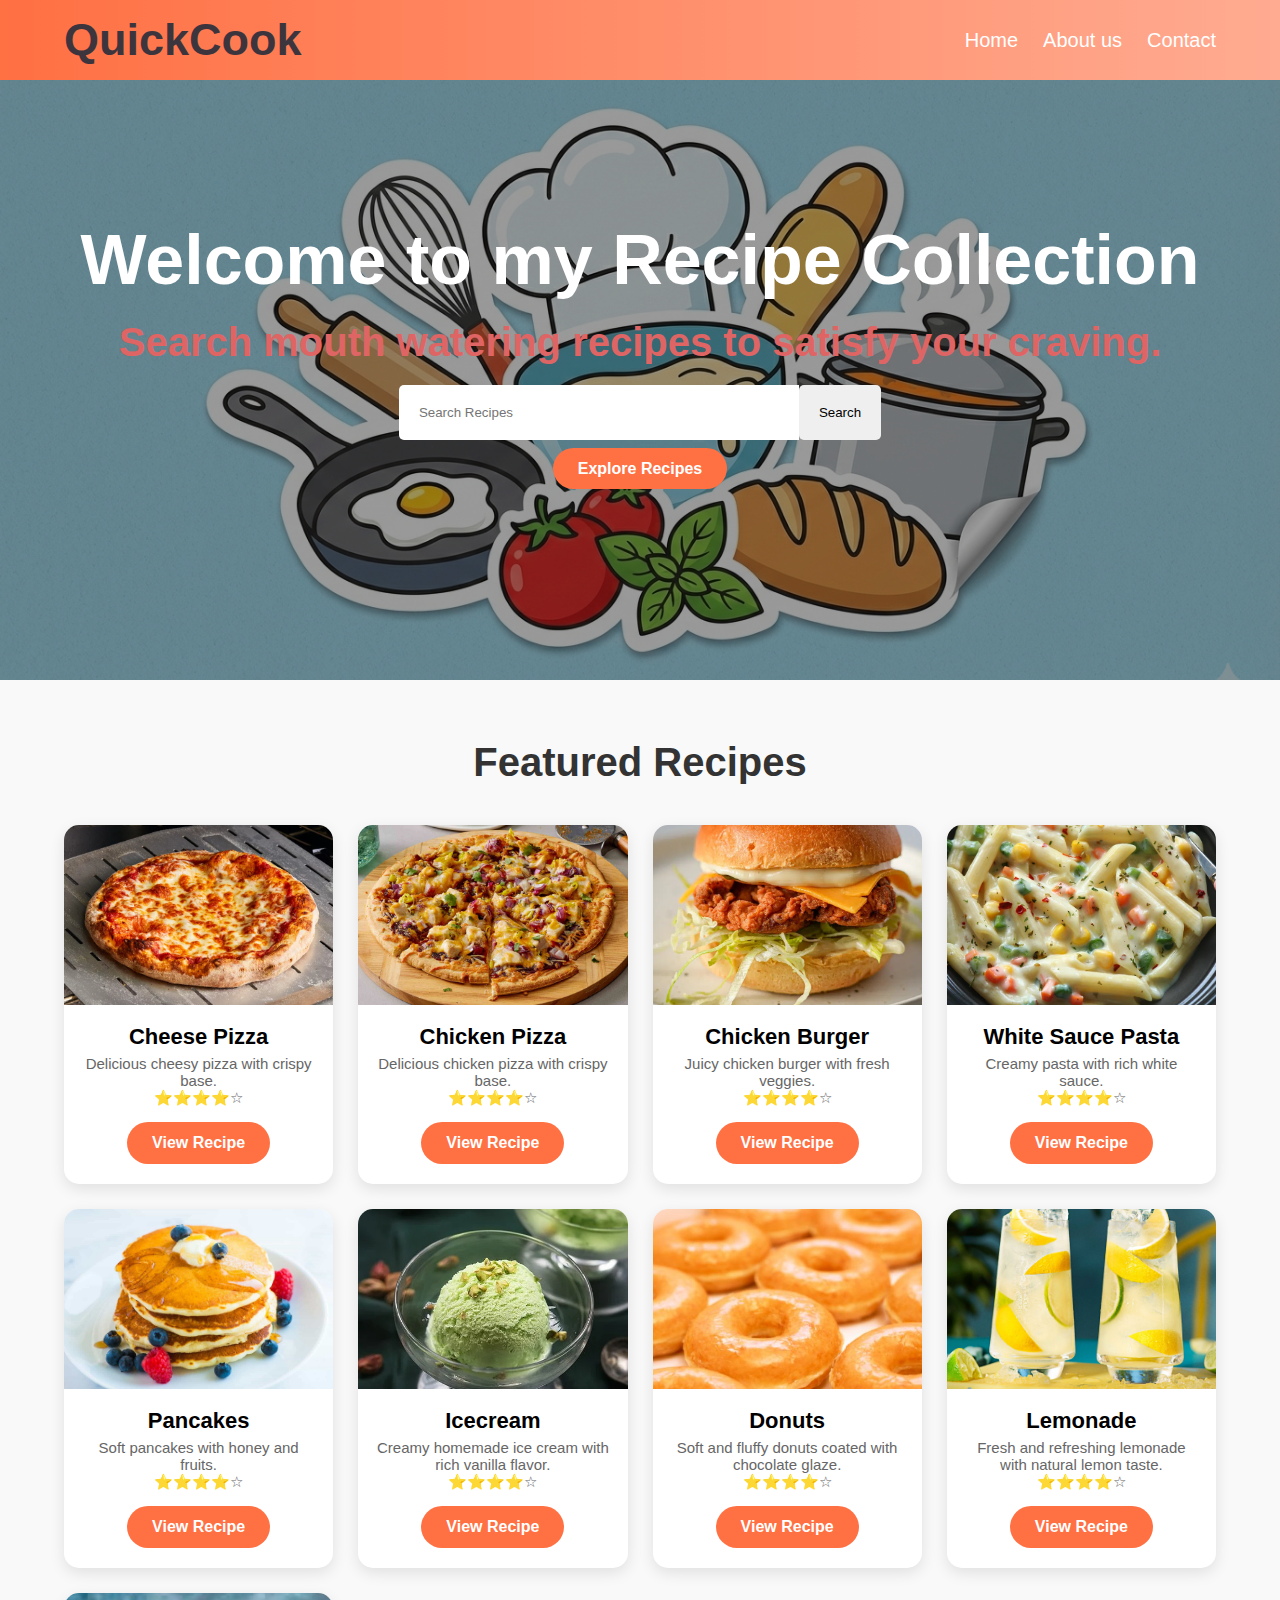
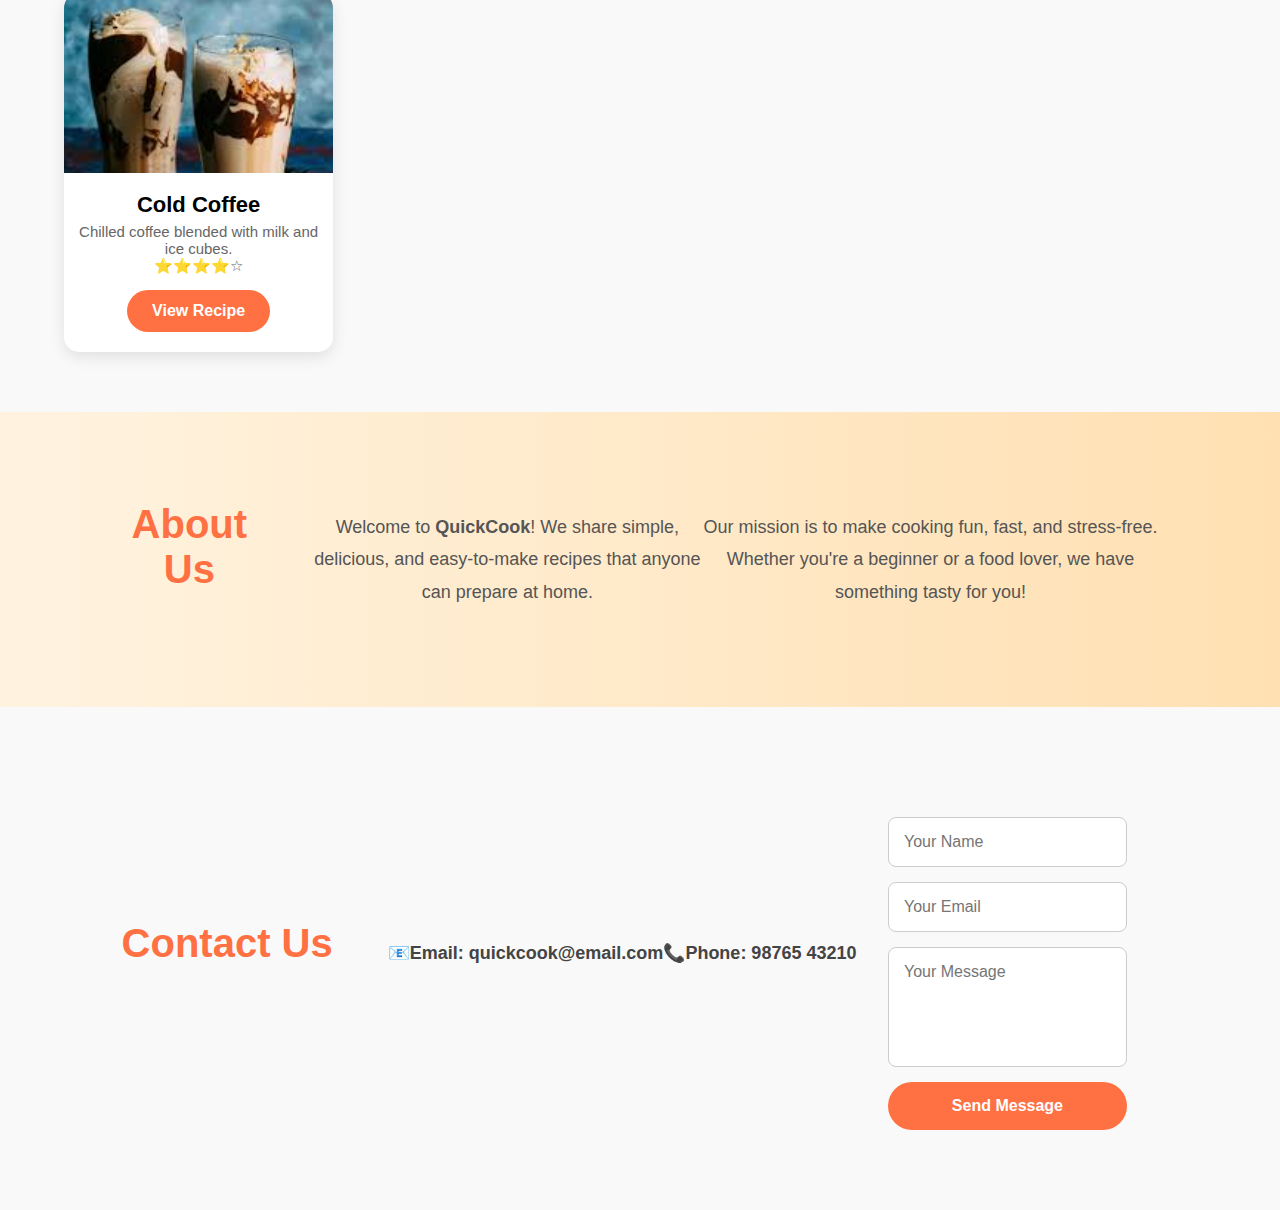
<file: index.html>
<!DOCTYPE html>
<html lang="en">

<head>
    <meta charset="UTF-8">
    <meta name="viewport" content="width=device-width, initial-scale=1.0">
    <link rel="stylesheet" href="css/style.css">
    <title>QuickCook</title>
</head>

<body>
    <header>
        <div class="container">
            <h1 class="logo">QuickCook</h1>
            <nav>
                <ul class="nav-bar">
                    <li><a href="#recipesSection">Home</a></li>
                    <li><a href="#aboutSection">About us</a></li>
                    <li><a href="#contactSection">Contact</a></li>
                </ul>
            </nav>
        </div>
    </header>
    <div class="hero">
        <div class="hero-section">
            <h1>Welcome to my Recipe Collection</h1>
            <p>Search mouth watering recipes to satisfy your craving.</p>

            <form class="search-box" onsubmit="event.preventDefault(); searchRecipes();">
                <input type="text" id="searchInput" placeholder="Search Recipes">
                <button type="submit">Search</button>
            </form>



            <div class="hero-buttons">
                <a href="#" class="btn primary">Explore Recipes</a>

            </div>
        </div>
    </div>

    <section class="recipes" id="recipesSection">
        <h2>Featured Recipes</h2>

        <div class="recipe-container">

            <div class="recipe-card" data-name="pizza">
                <img src="img/cheese pizza.jpg" alt="Cheese Pizza">
                <h3>Cheese Pizza</h3>
                <p>Delicious cheesy pizza with crispy base.</p>
                <p class="rating">⭐⭐⭐⭐☆</p>

                <a href="recipes/pizza.html" class="btn primary">View Recipe</a>
            </div>

            <div class="recipe-card" data-name="chicken pizza">
                <img src="img/chicken pizza.jpg" alt="Chicken Pizza">
                <h3>Chicken Pizza</h3>
                <p>Delicious chicken pizza with crispy base.</p>
                <p class="rating">⭐⭐⭐⭐☆</p>

                <a href="recipes/pizza.html" class="btn primary">View Recipe</a>
            </div>

            <div class="recipe-card" data-name="burger">
                <img src="img/chicken burger.jpg" alt="Chicken Burger">
                <h3>Chicken Burger</h3>
                <p>Juicy chicken burger with fresh veggies.</p>
                <p class="rating">⭐⭐⭐⭐☆</p>

                <a href="recipes/burger.html" class="btn primary">View Recipe</a>
            </div>

            <div class="recipe-card" data-name="pasta">
                <img src="img/WhiteSaucePasta.jpg" alt="White Sauce Pasta">
                <h3>White Sauce Pasta</h3>
                <p>Creamy pasta with rich white sauce.</p>
                <p class="rating">⭐⭐⭐⭐☆</p>

                <a href="recipes/pasta.html" class="btn primary">View Recipe</a>
            </div>

            <div class="recipe-card" data-name="pancakes">
                <img src="img/Pancake.jpg" alt="Pancakes">
                <h3>Pancakes</h3>
                <p>Soft pancakes with honey and fruits.</p>
                <p class="rating">⭐⭐⭐⭐☆</p>

                <a href="recipes/pankcake.htm" class="btn primary">View Recipe</a>
            </div>

            <div class="recipe-card" data-name="icecream">
                <img src="img/icecream.jpg" alt="Icecream">
                <h3>Icecream</h3>
                <p>Creamy homemade ice cream with rich vanilla flavor.</p>

                <p class="rating">⭐⭐⭐⭐☆</p>

                <a href="recipes/icecream.html" class="btn primary">View Recipe</a>
            </div>

            <div class="recipe-card" data-name="donuts">
                <img src="img/doughnuts.jpg" alt="Donuts">
                <h3>Donuts</h3>
                <p>Soft and fluffy donuts coated with chocolate glaze.</p>

                <p class="rating">⭐⭐⭐⭐☆</p>

                <a href="recipes/donuts.html" class="btn primary">View Recipe</a>
            </div>

            <div class="recipe-card" data-name="lemonade">
                <img src="img/lemonade.jpg" alt="Lemonade">
                <h3>Lemonade</h3>
                <p>Fresh and refreshing lemonade with natural lemon taste.</p>

                <p class="rating">⭐⭐⭐⭐☆</p>

                <a href="recipes/lemonade.html" class="btn primary">View Recipe</a>
            </div>

            <div class="recipe-card" data-name="cold coffee">
                <img src="img/cold.jpg" alt="Cold coffee">
                <h3>Cold Coffee</h3>
                <p>Chilled coffee blended with milk and ice cubes.</p>

                <p class="rating">⭐⭐⭐⭐☆</p>

                <a href="recipes/cold coffee.html" class="btn primary">View Recipe</a>
            </div>


        </div>
    </section>


    </section>

    <section class="about" id="aboutSection">
        <div class="container">
            <h2>About Us</h2>
            <p>
                Welcome to <strong>QuickCook</strong>!
                We share simple, delicious, and easy-to-make recipes
                that anyone can prepare at home.
            </p>

            <p>
                Our mission is to make cooking fun, fast, and stress-free.
                Whether you're a beginner or a food lover,
                we have something tasty for you!
            </p>
        </div>
    </section>

    <section class="contact" id="contactSection">
        <div class="container">
            <h2>Contact Us</h2>
            <p class="contact-info"> 📧Email: quickcook@email.com</p> 
            <p class="contact-info">📞Phone: 98765 43210</p>
    
            <form  id="contactForm" class="contact-form">
                <input type="text" placeholder="Your Name">
                <input type="email" placeholder="Your Email">
                <textarea placeholder="Your Message"></textarea>
                <button type="submit">Send Message</button>
            </form>
        </div>
    </section>

<div id="popup" class="popup">
    <div class="popup-content">
        <span class="close-btn">&times;</span>
        <h3>Thank you!</h3>
        <p>Your message has been sent successfully.</p>
    </div>
</div>
    <script src="script.js"></script>

</body>

</html>
</file>
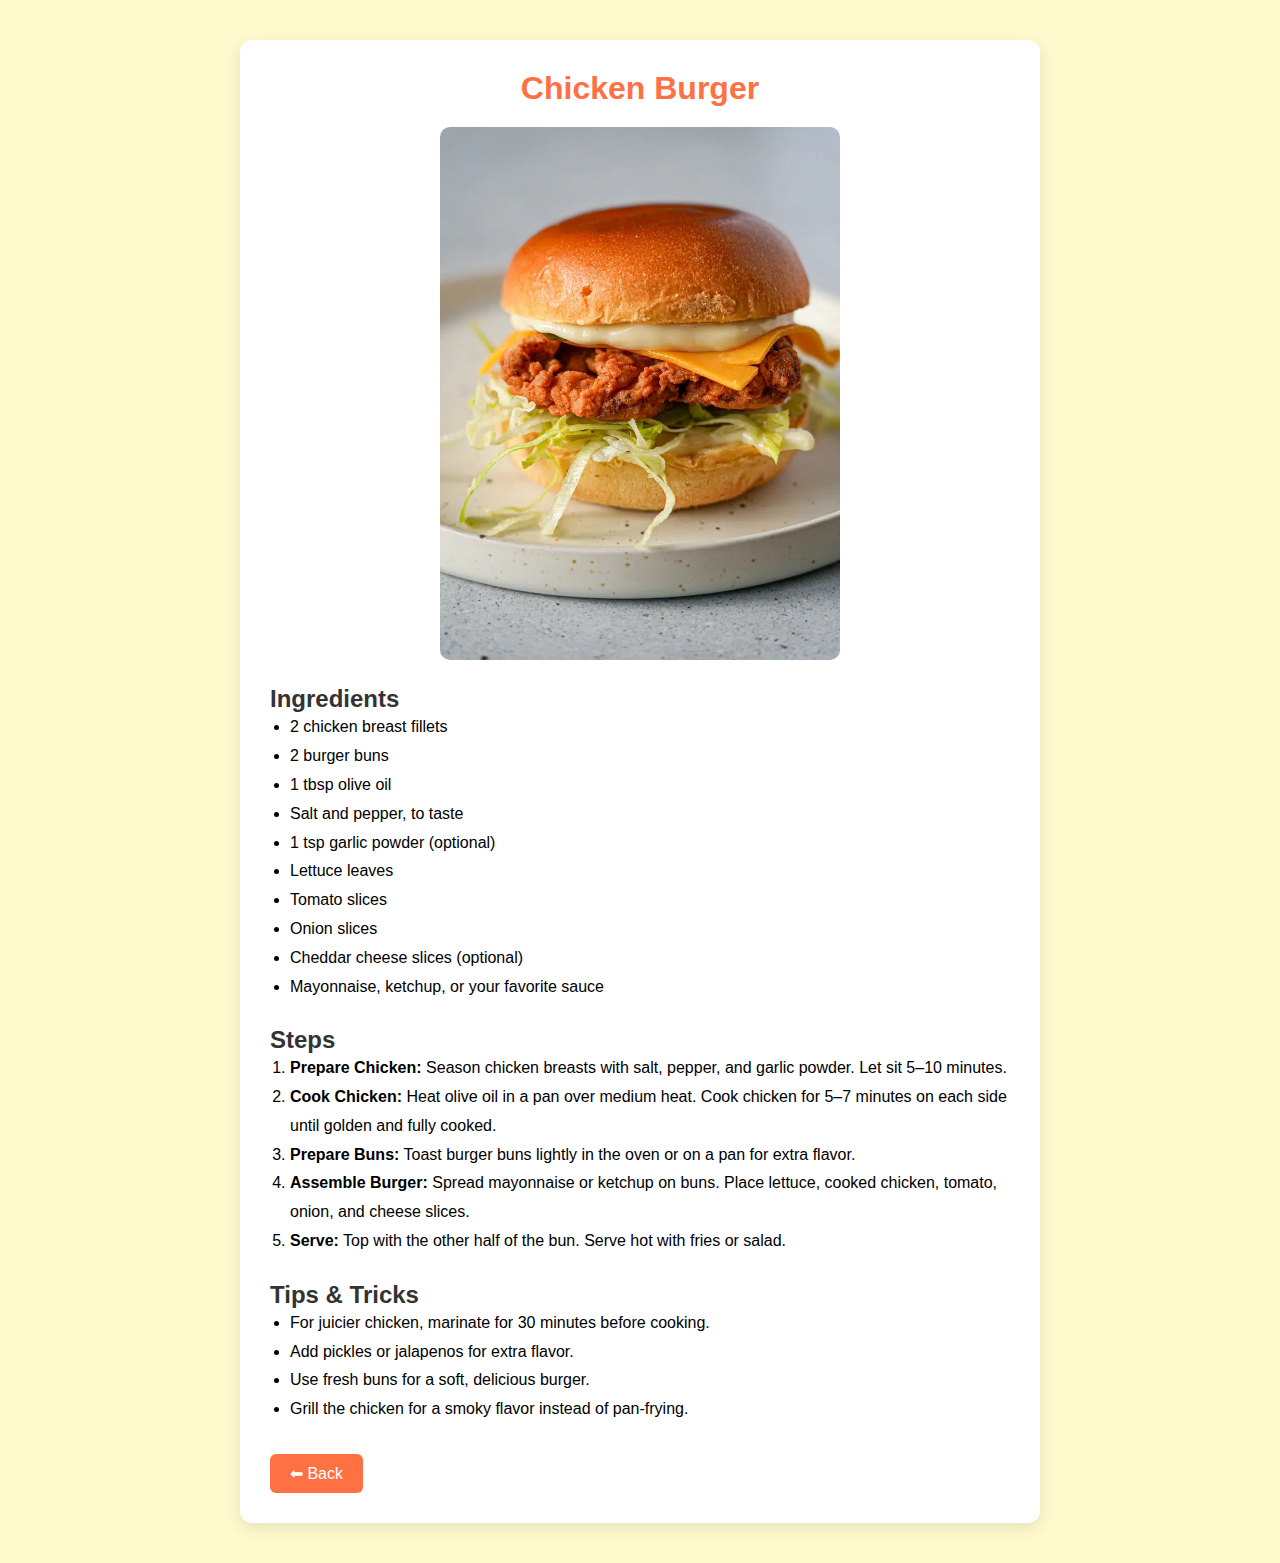
<file: recipes/burger.html>
<!DOCTYPE html>
<html lang="en">

<head>
    <meta charset="UTF-8">
    <title>Chicken Burger Recipe</title>
    <link rel="stylesheet" href="../css/style.css">
    <link rel="stylesheet" href="../css/recipe.css">
</head>

<body>

    <div class="recipe-page">

     
        <h1>Chicken Burger</h1>

        <img src="../img/chicken burger.jpg" alt="Chicken Burger">

     
        <h2>Ingredients</h2>
        <ul>
            <li>2 chicken breast fillets</li>
            <li>2 burger buns</li>
            <li>1 tbsp olive oil</li>
            <li>Salt and pepper, to taste</li>
            <li>1 tsp garlic powder (optional)</li>
            <li>Lettuce leaves</li>
            <li>Tomato slices</li>
            <li>Onion slices</li>
            <li>Cheddar cheese slices (optional)</li>
            <li>Mayonnaise, ketchup, or your favorite sauce</li>
        </ul>

 
        <h2>Steps</h2>
        <ol>
            <li><strong>Prepare Chicken:</strong> Season chicken breasts with salt, pepper, and garlic powder. Let sit
                5–10 minutes.</li>
            <li><strong>Cook Chicken:</strong> Heat olive oil in a pan over medium heat. Cook chicken for 5–7 minutes on
                each side until golden and fully cooked.</li>
            <li><strong>Prepare Buns:</strong> Toast burger buns lightly in the oven or on a pan for extra flavor.</li>
            <li><strong>Assemble Burger:</strong> Spread mayonnaise or ketchup on buns. Place lettuce, cooked chicken,
                tomato, onion, and cheese slices.</li>
            <li><strong>Serve:</strong> Top with the other half of the bun. Serve hot with fries or salad.</li>
        </ol>

        <h2>Tips & Tricks</h2>
        <ul>
            <li>For juicier chicken, marinate for 30 minutes before cooking.</li>
            <li>Add pickles or jalapenos for extra flavor.</li>
            <li>Use fresh buns for a soft, delicious burger.</li>
            <li>Grill the chicken for a smoky flavor instead of pan-frying.</li>
        </ul>

        <a href="../index.html" class="back-btn">⬅ Back</a>

    </div>

</body>

</html>
</file>
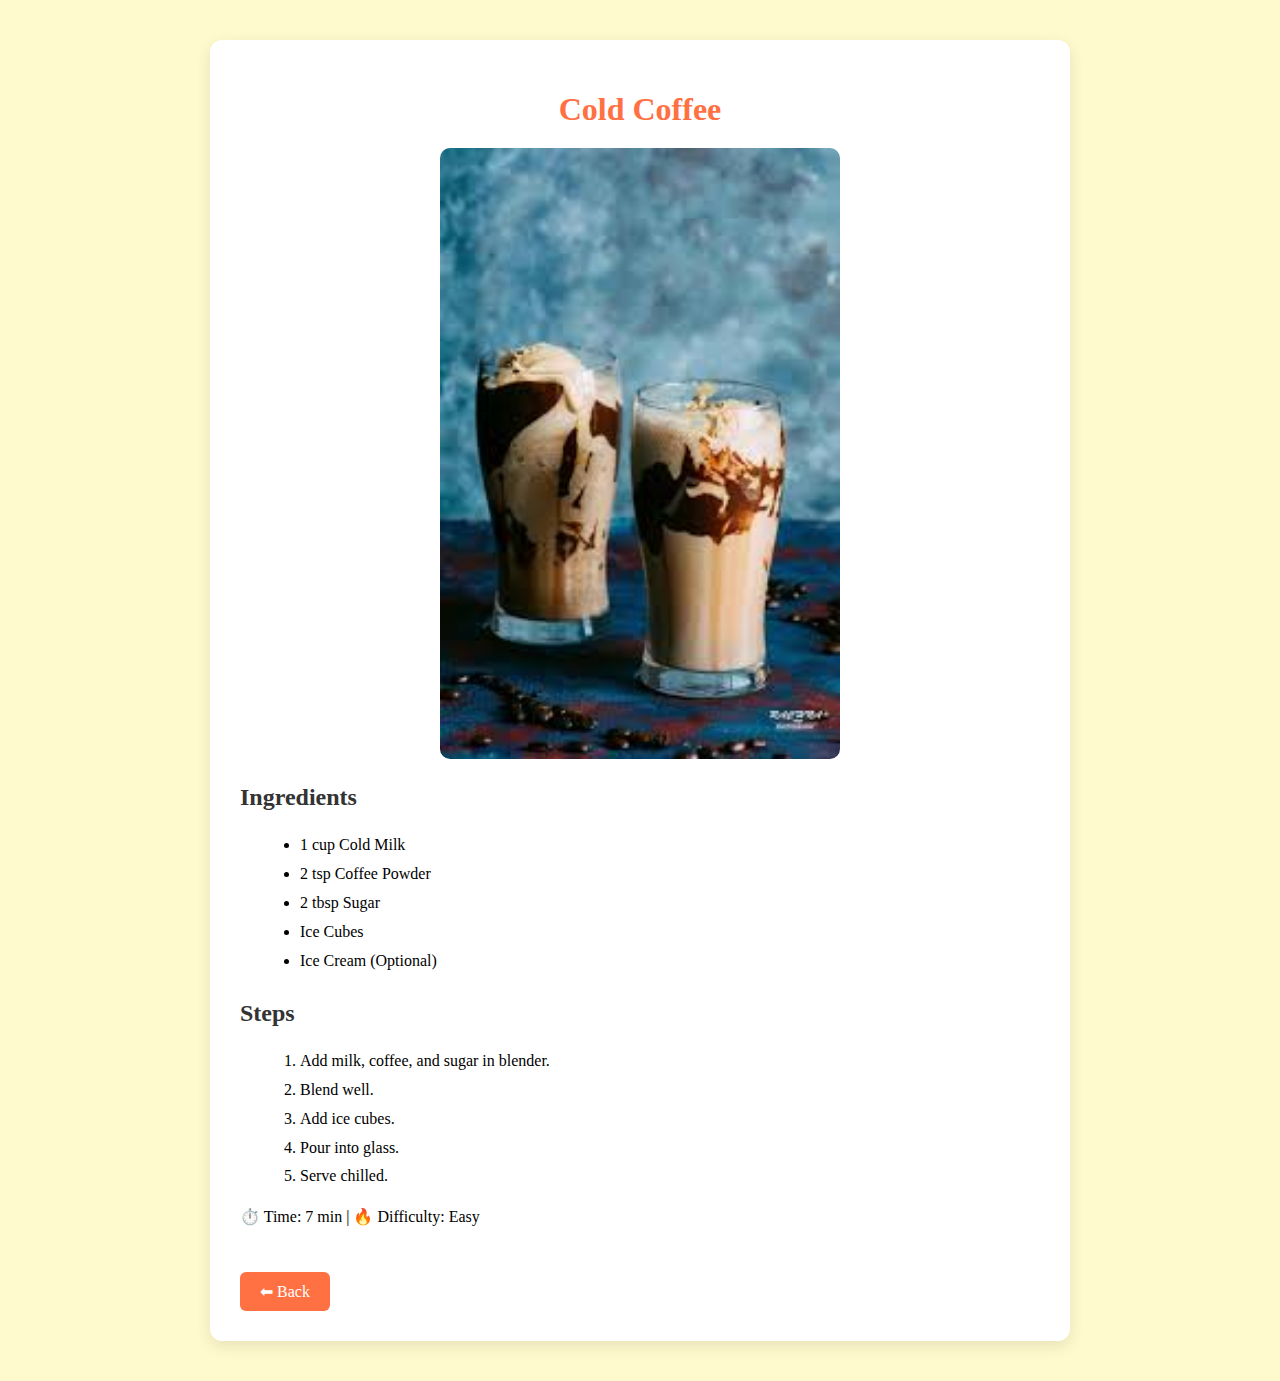
<file: recipes/cold coffee.html>
<!DOCTYPE html>
<html lang="en">

<head>
    <meta charset="UTF-8">
    <title>Cold Coffee Recipe</title>
    <link rel="stylesheet" href="../css/recipe.css">
</head>

<body>

    <div class="recipe-page">

        <h1>Cold Coffee</h1>

        <img src="../img/cold.jpg" alt="Cold Coffee">

        <h2>Ingredients</h2>
        <ul>
            <li>1 cup Cold Milk</li>
            <li>2 tsp Coffee Powder</li>
            <li>2 tbsp Sugar</li>
            <li>Ice Cubes</li>
            <li>Ice Cream (Optional)</li>
        </ul>

        <h2>Steps</h2>
        <ol>
            <li>Add milk, coffee, and sugar in blender.</li>
            <li>Blend well.</li>
            <li>Add ice cubes.</li>
            <li>Pour into glass.</li>
            <li>Serve chilled.</li>
        </ol>

        <p>⏱️ Time: 7 min | 🔥 Difficulty: Easy</p>

        <a href="../index.html" class="back-btn">⬅ Back</a>

    </div>

</body>

</html>
</file>
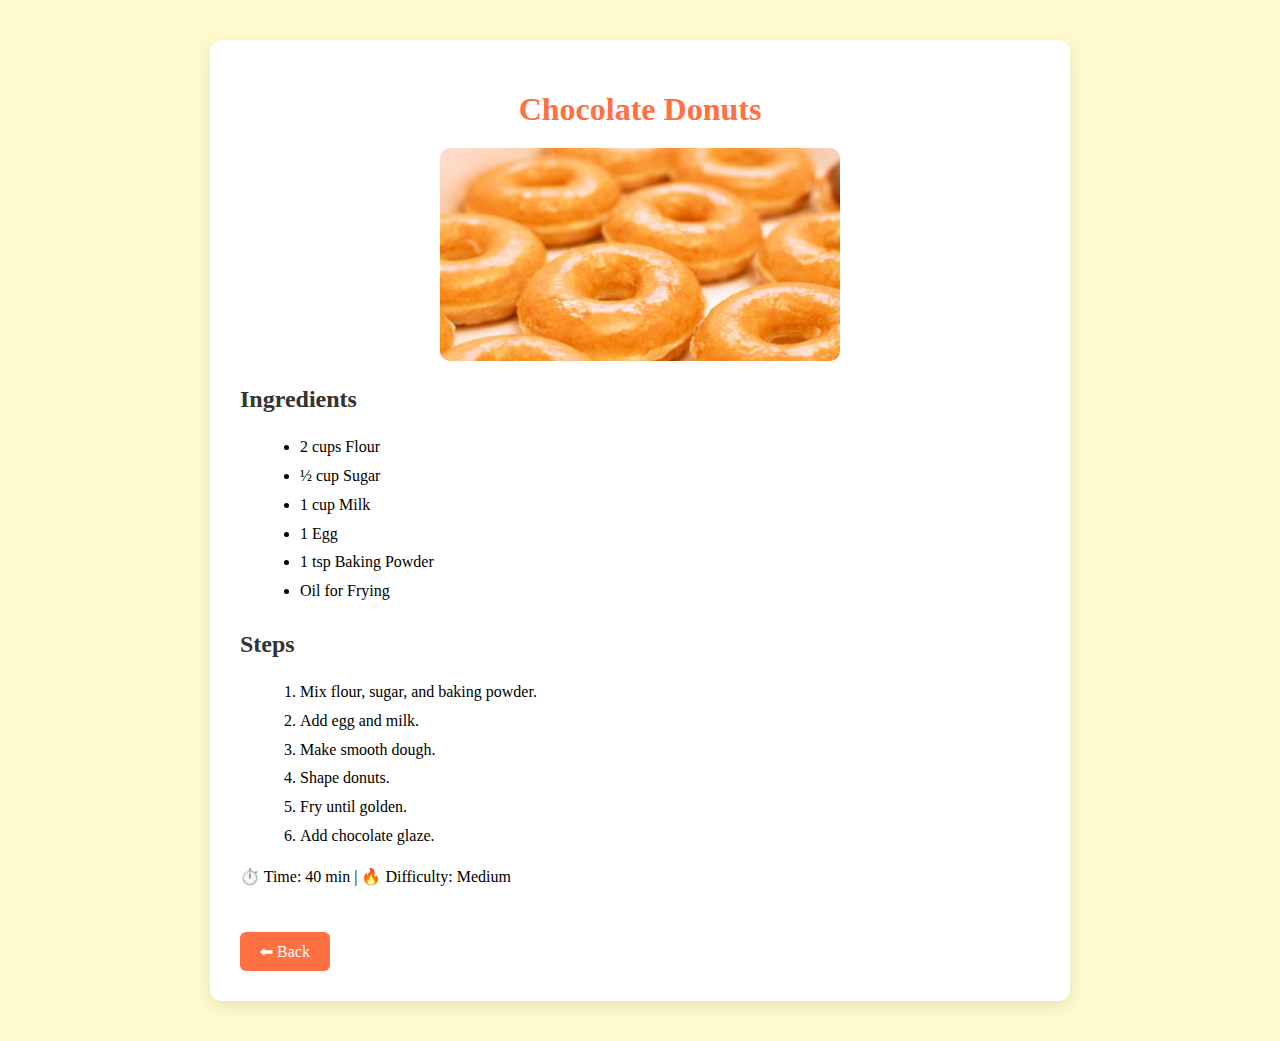
<file: recipes/donuts.html>
<!DOCTYPE html>
<html lang="en">

<head>
    <meta charset="UTF-8">
    <title>Donuts Recipe</title>
    <link rel="stylesheet" href="../css/recipe.css">
</head>

<body>

    <div class="recipe-page">

        <h1>Chocolate Donuts</h1>

        <img src="../img/doughnuts.jpg" alt="Donuts">

        <h2>Ingredients</h2>
        <ul>
            <li>2 cups Flour</li>
            <li>½ cup Sugar</li>
            <li>1 cup Milk</li>
            <li>1 Egg</li>
            <li>1 tsp Baking Powder</li>
            <li>Oil for Frying</li>
        </ul>

        <h2>Steps</h2>
        <ol>
            <li>Mix flour, sugar, and baking powder.</li>
            <li>Add egg and milk.</li>
            <li>Make smooth dough.</li>
            <li>Shape donuts.</li>
            <li>Fry until golden.</li>
            <li>Add chocolate glaze.</li>
        </ol>

        <p>⏱️ Time: 40 min | 🔥 Difficulty: Medium</p>

        <a href="../index.html" class="back-btn">⬅ Back</a>

    </div>

</body>

</html>
</file>
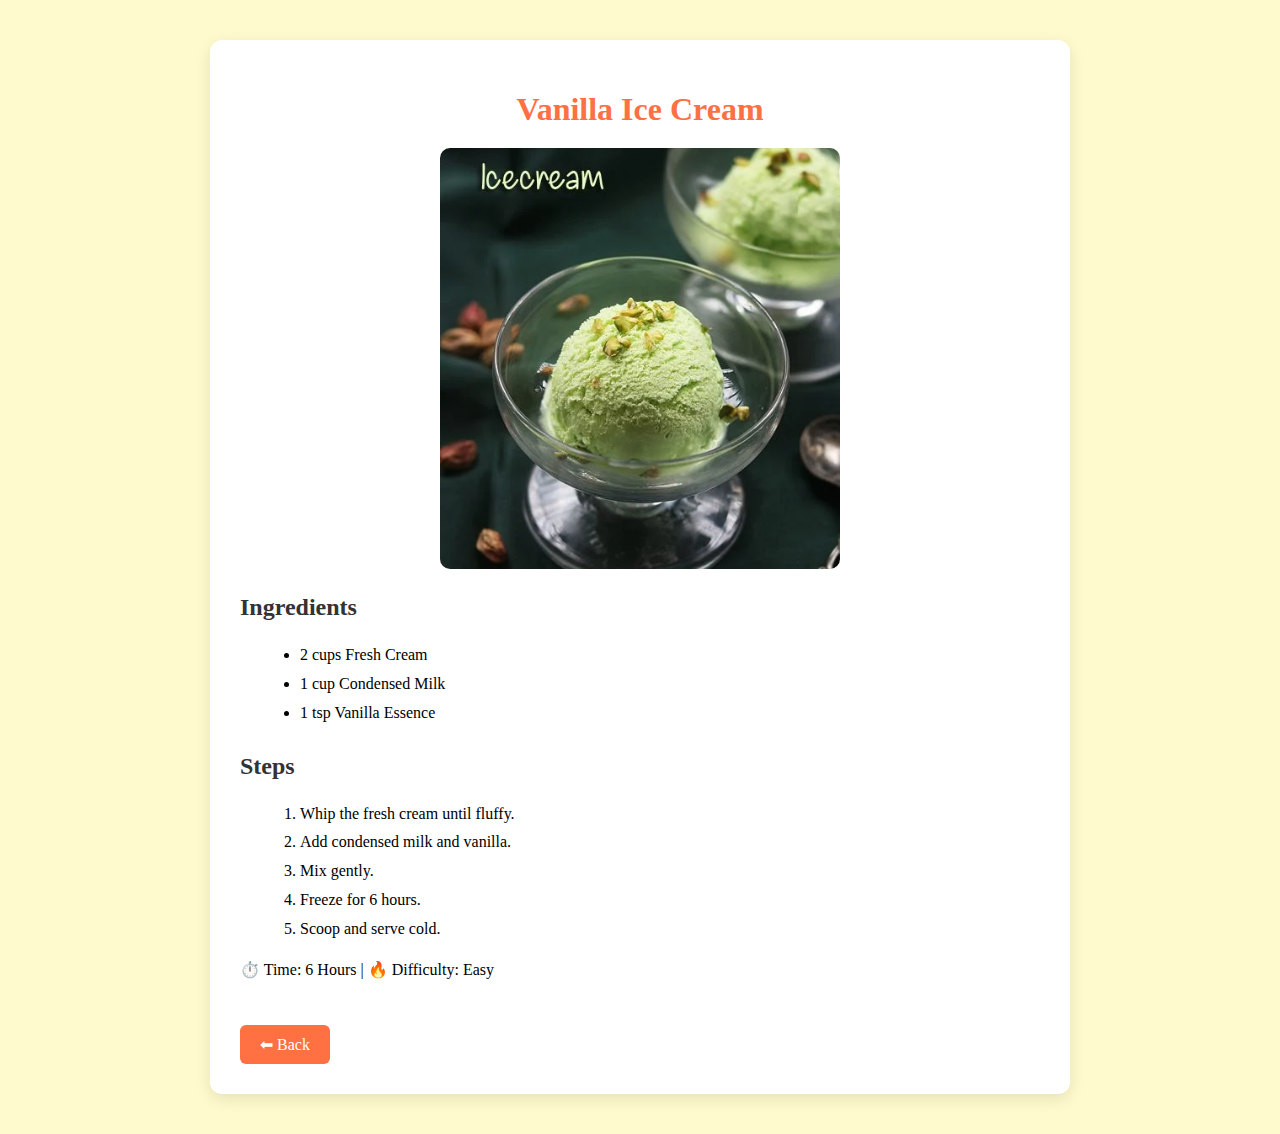
<file: recipes/icecream.html>
<!DOCTYPE html>
<html lang="en">

<head>
    <meta charset="UTF-8">
    <title>Ice Cream Recipe</title>
    <link rel="stylesheet" href="../css/recipe.css">
</head>

<body>

    <div class="recipe-page">

        <h1>Vanilla Ice Cream</h1>

        <img src="../img/icecream.jpg" alt="Ice Cream">

        <h2>Ingredients</h2>
        <ul>
            <li>2 cups Fresh Cream</li>
            <li>1 cup Condensed Milk</li>
            <li>1 tsp Vanilla Essence</li>
        </ul>

        <h2>Steps</h2>
        <ol>
            <li>Whip the fresh cream until fluffy.</li>
            <li>Add condensed milk and vanilla.</li>
            <li>Mix gently.</li>
            <li>Freeze for 6 hours.</li>
            <li>Scoop and serve cold.</li>
        </ol>

        <p>⏱️ Time: 6 Hours | 🔥 Difficulty: Easy</p>

        <a href="../index.html" class="back-btn">⬅ Back</a>

    </div>

</body>

</html>
</file>
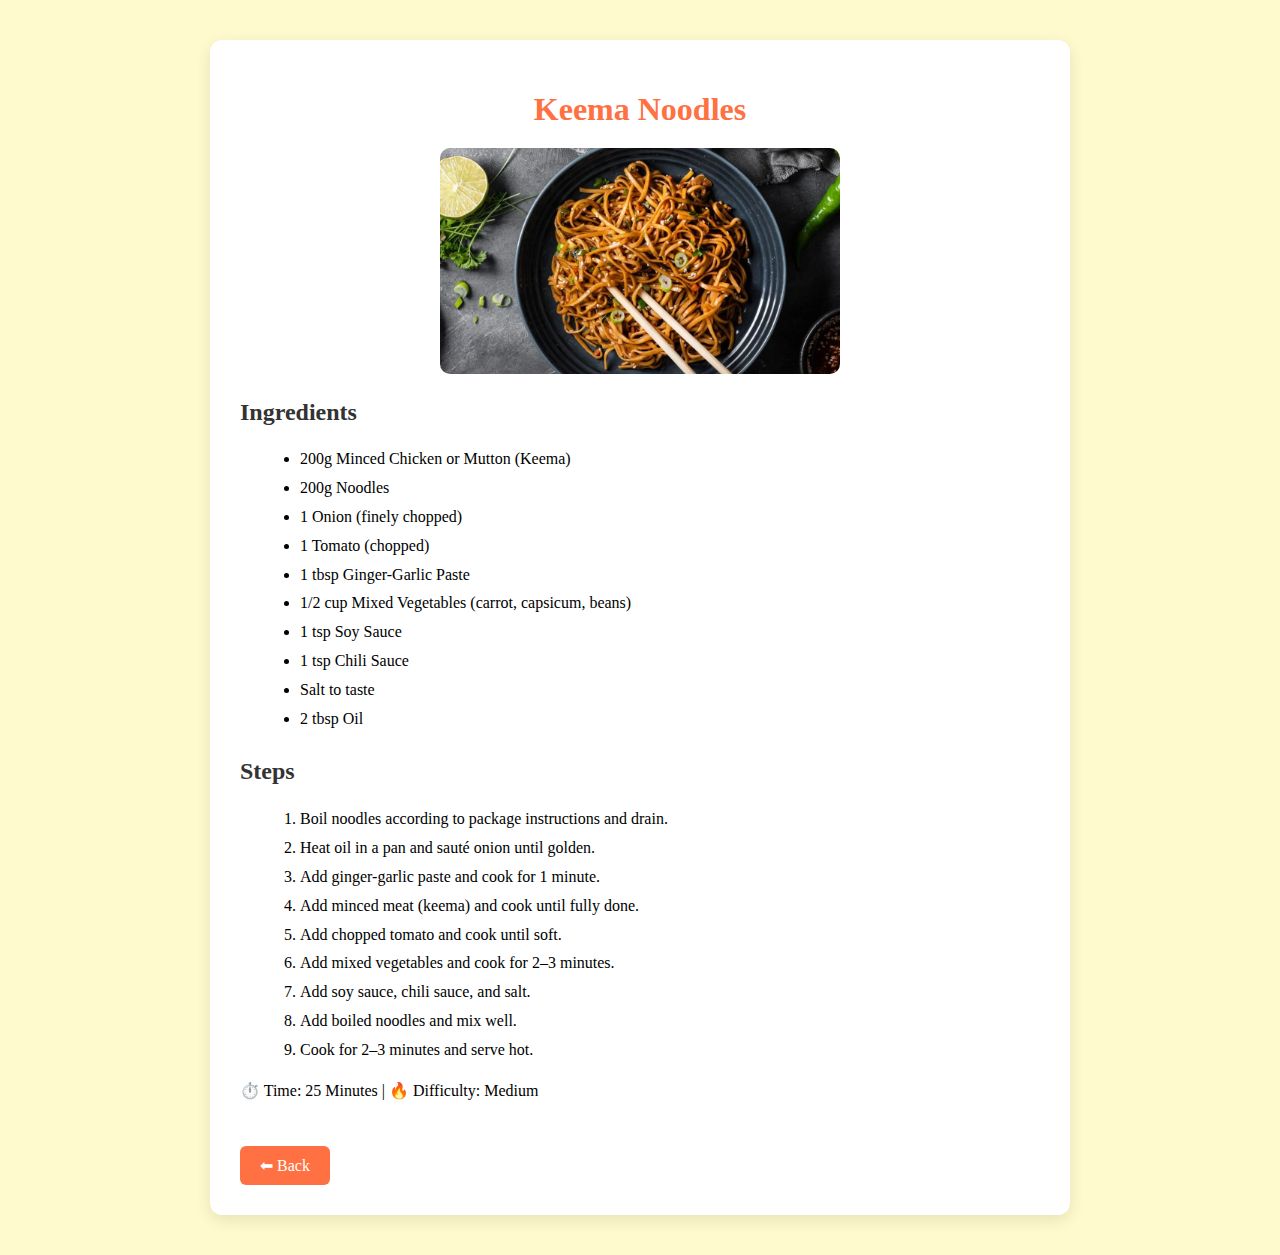
<file: recipes/keema noddels.html>
<!DOCTYPE html>
<html lang="en">

<head>
    <meta charset="UTF-8">
    <title>Keema Noodles Recipe</title>
    <link rel="stylesheet" href="../css/recipe.css">
</head>

<body>

    <div class="recipe-page">

        <h1>Keema Noodles</h1>

        <img src="../img/keema.jpg" alt="Keema Noodles">

        <h2>Ingredients</h2>
        <ul>
            <li>200g Minced Chicken or Mutton (Keema)</li>
            <li>200g Noodles</li>
            <li>1 Onion (finely chopped)</li>
            <li>1 Tomato (chopped)</li>
            <li>1 tbsp Ginger-Garlic Paste</li>
            <li>1/2 cup Mixed Vegetables (carrot, capsicum, beans)</li>
            <li>1 tsp Soy Sauce</li>
            <li>1 tsp Chili Sauce</li>
            <li>Salt to taste</li>
            <li>2 tbsp Oil</li>
        </ul>

        <h2>Steps</h2>
        <ol>
            <li>Boil noodles according to package instructions and drain.</li>
            <li>Heat oil in a pan and sauté onion until golden.</li>
            <li>Add ginger-garlic paste and cook for 1 minute.</li>
            <li>Add minced meat (keema) and cook until fully done.</li>
            <li>Add chopped tomato and cook until soft.</li>
            <li>Add mixed vegetables and cook for 2–3 minutes.</li>
            <li>Add soy sauce, chili sauce, and salt.</li>
            <li>Add boiled noodles and mix well.</li>
            <li>Cook for 2–3 minutes and serve hot.</li>
        </ol>

        <p>⏱️ Time: 25 Minutes | 🔥 Difficulty: Medium</p>

        <a href="../index.html" class="back-btn">⬅ Back</a>

    </div>

</body>

</html>
</file>
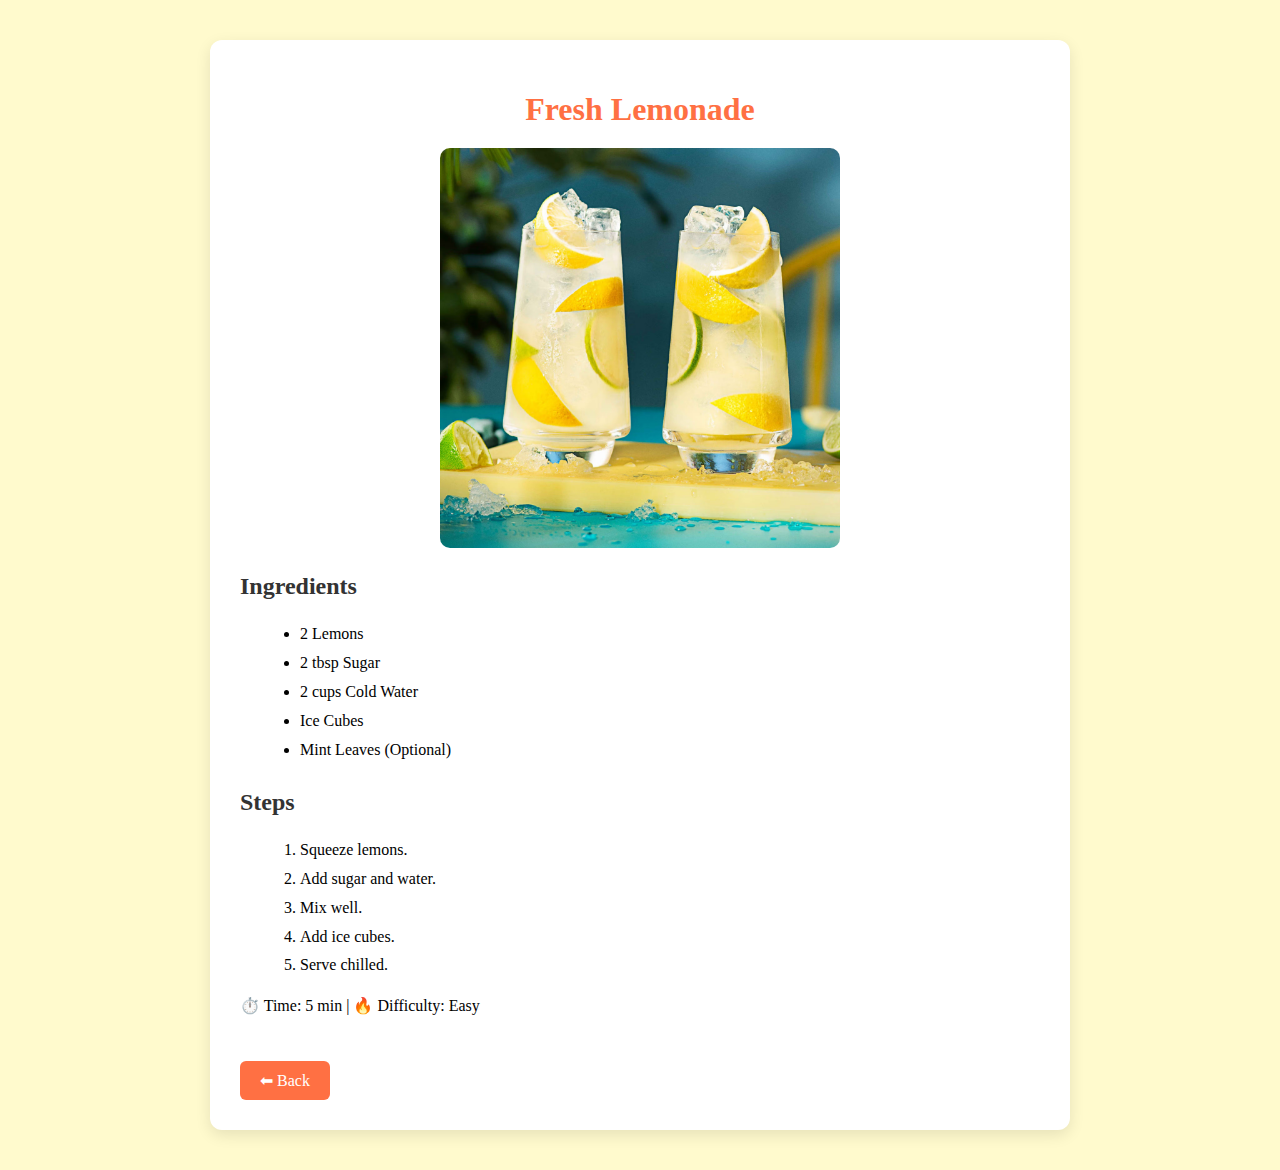
<file: recipes/lemonade.html>
<!DOCTYPE html>
<html lang="en">

<head>
    <meta charset="UTF-8">
    <title>Lemonade Recipe</title>
    <link rel="stylesheet" href="../css/recipe.css">
</head>

<body>

    <div class="recipe-page">

        <h1>Fresh Lemonade</h1>

        <img src="../img/lemonade.jpg" alt="Lemonade">

        <h2>Ingredients</h2>
        <ul>
            <li>2 Lemons</li>
            <li>2 tbsp Sugar</li>
            <li>2 cups Cold Water</li>
            <li>Ice Cubes</li>
            <li>Mint Leaves (Optional)</li>
        </ul>

        <h2>Steps</h2>
        <ol>
            <li>Squeeze lemons.</li>
            <li>Add sugar and water.</li>
            <li>Mix well.</li>
            <li>Add ice cubes.</li>
            <li>Serve chilled.</li>
        </ol>

        <p>⏱️ Time: 5 min | 🔥 Difficulty: Easy</p>

        <a href="../index.html" class="back-btn">⬅ Back</a>

    </div>

</body>

</html>
</file>
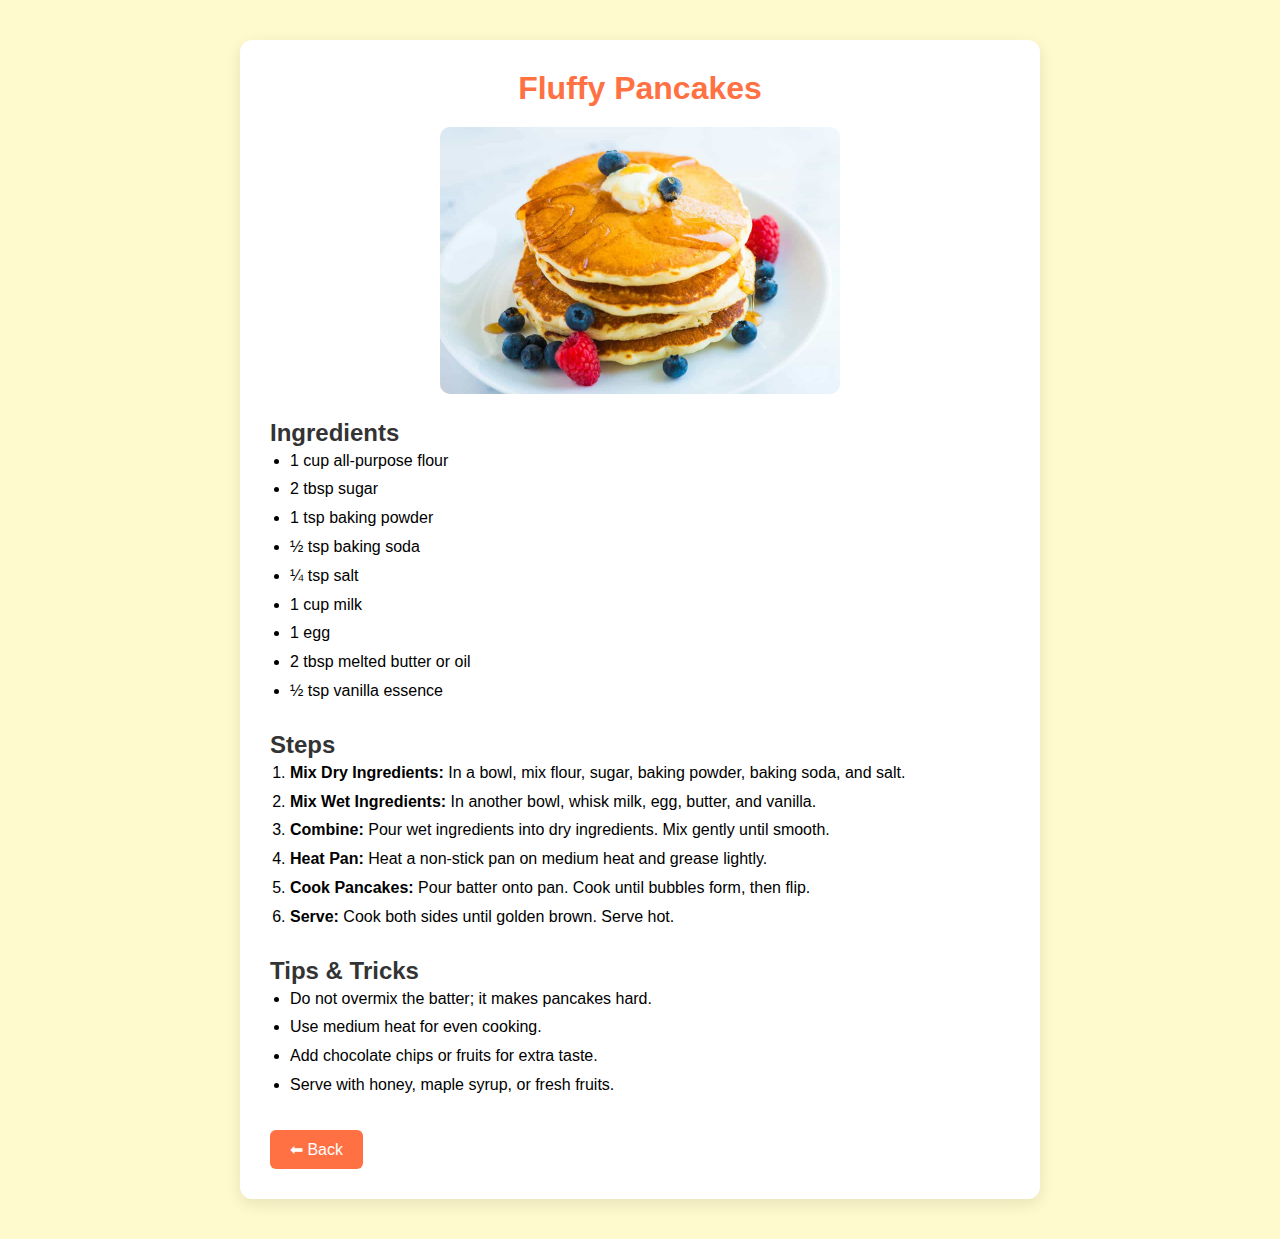
<file: recipes/pankcake.htm>
<!DOCTYPE html>
<html lang="en">

<head>
    <meta charset="UTF-8">
    <title>Pancake Recipe</title>
    <link rel="stylesheet" href="../css/style.css">
    <link rel="stylesheet" href="../css/recipe.css">
</head>

<body>

    <div class="recipe-page">

        <h1>Fluffy Pancakes</h1>

      
        <img src="../img/Pancake.jpg" alt="Pancakes">

   
        <h2>Ingredients</h2>
        <ul>
            <li>1 cup all-purpose flour</li>
            <li>2 tbsp sugar</li>
            <li>1 tsp baking powder</li>
            <li>½ tsp baking soda</li>
            <li>¼ tsp salt</li>
            <li>1 cup milk</li>
            <li>1 egg</li>
            <li>2 tbsp melted butter or oil</li>
            <li>½ tsp vanilla essence</li>
        </ul>

      
        <h2>Steps</h2>
        <ol>
            <li><strong>Mix Dry Ingredients:</strong> In a bowl, mix flour, sugar, baking powder, baking soda, and salt.
            </li>
            <li><strong>Mix Wet Ingredients:</strong> In another bowl, whisk milk, egg, butter, and vanilla.</li>
            <li><strong>Combine:</strong> Pour wet ingredients into dry ingredients. Mix gently until smooth.</li>
            <li><strong>Heat Pan:</strong> Heat a non-stick pan on medium heat and grease lightly.</li>
            <li><strong>Cook Pancakes:</strong> Pour batter onto pan. Cook until bubbles form, then flip.</li>
            <li><strong>Serve:</strong> Cook both sides until golden brown. Serve hot.</li>
        </ol>

        
        <h2>Tips & Tricks</h2>
        <ul>
            <li>Do not overmix the batter; it makes pancakes hard.</li>
            <li>Use medium heat for even cooking.</li>
            <li>Add chocolate chips or fruits for extra taste.</li>
            <li>Serve with honey, maple syrup, or fresh fruits.</li>
        </ul>

        
        <a href="../index.html" class="back-btn">⬅ Back</a>

    </div>

</body>

</html>
</file>
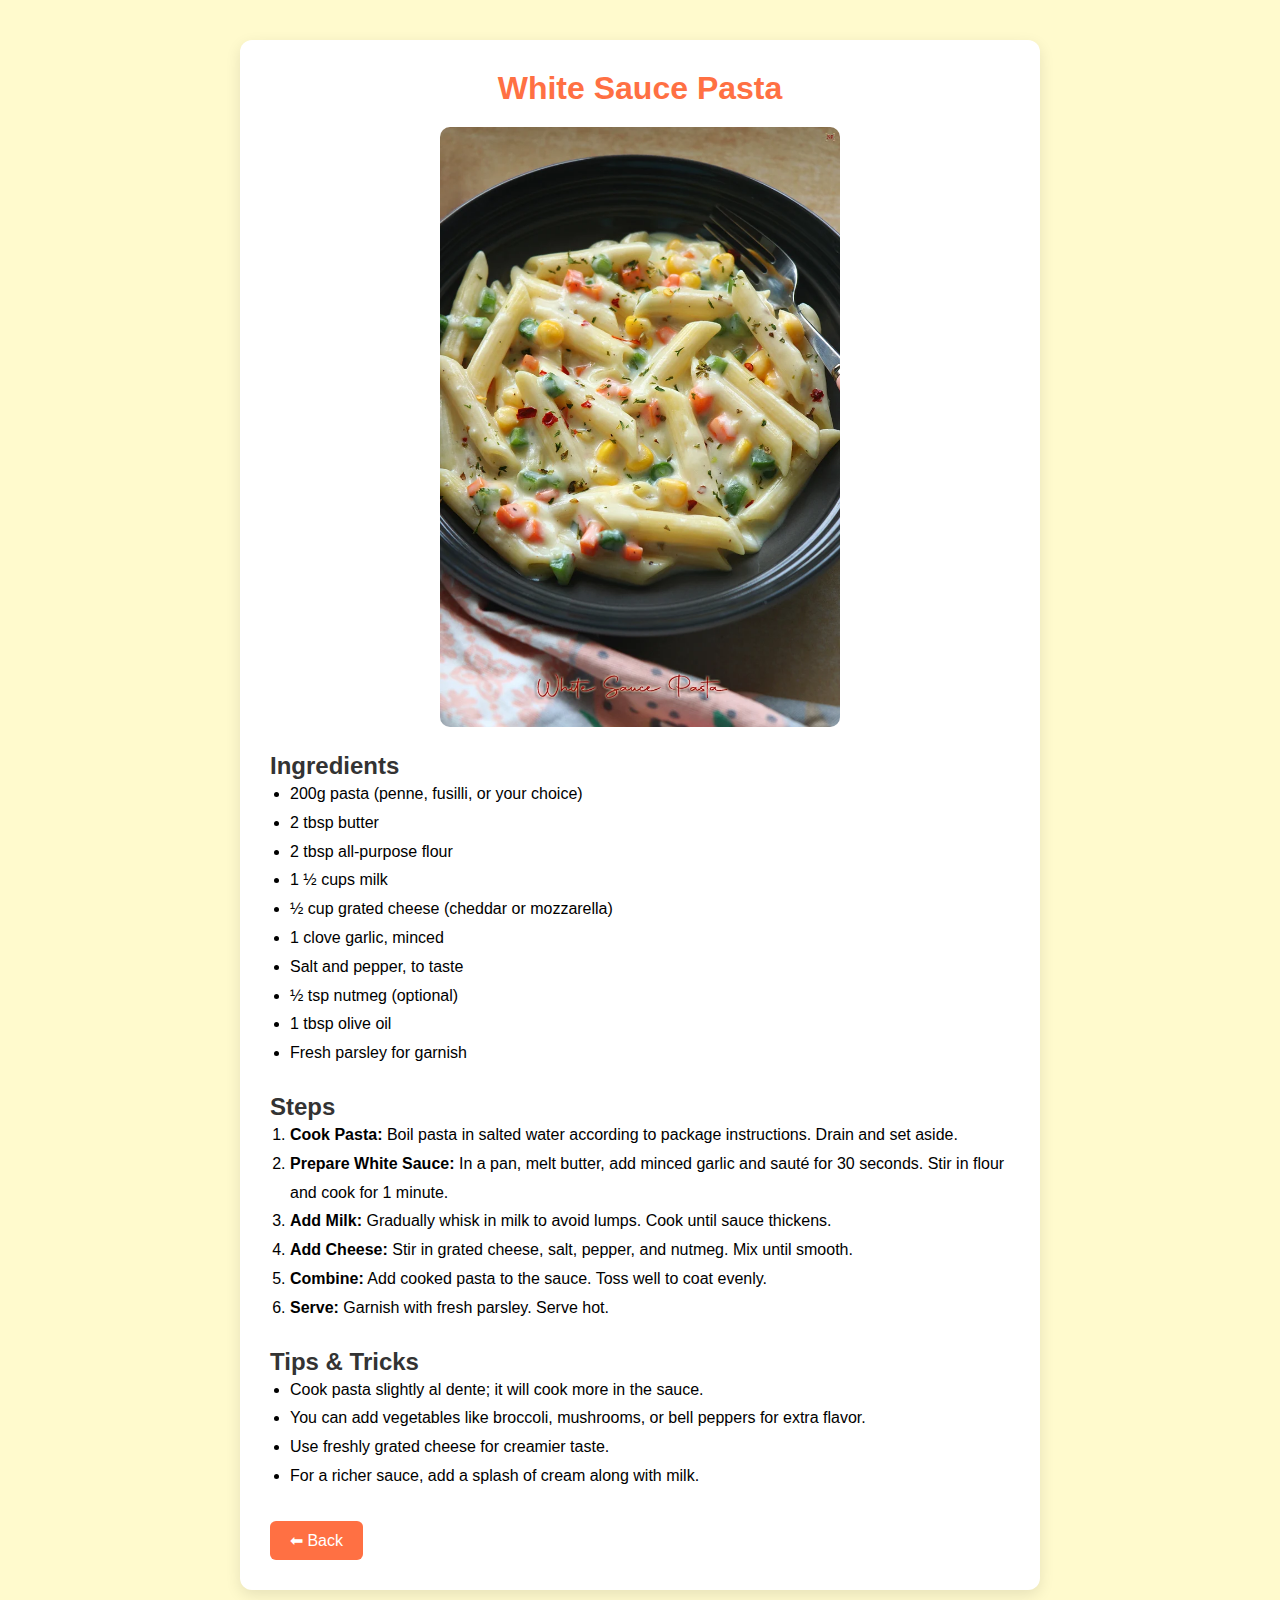
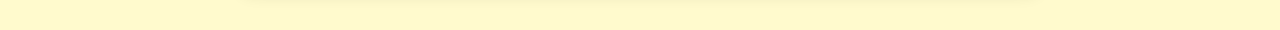
<file: recipes/pasta.html>
<!DOCTYPE html>
<html lang="en">

<head>
    <meta charset="UTF-8">
    <title>White Sauce Pasta Recipe</title>
    <link rel="stylesheet" href="../css/style.css">
    <link rel="stylesheet" href="../css/recipe.css">
</head>

<body>

    <div class="recipe-page">

        
        <h1>White Sauce Pasta</h1>

        <img src="../img/WhiteSaucePasta.jpg" alt="White Sauce Pasta">

      
        <h2>Ingredients</h2>
        <ul>
            <li>200g pasta (penne, fusilli, or your choice)</li>
            <li>2 tbsp butter</li>
            <li>2 tbsp all-purpose flour</li>
            <li>1 ½ cups milk</li>
            <li>½ cup grated cheese (cheddar or mozzarella)</li>
            <li>1 clove garlic, minced</li>
            <li>Salt and pepper, to taste</li>
            <li>½ tsp nutmeg (optional)</li>
            <li>1 tbsp olive oil</li>
            <li>Fresh parsley for garnish</li>
        </ul>

    
        <h2>Steps</h2>
        <ol>
            <li><strong>Cook Pasta:</strong> Boil pasta in salted water according to package instructions. Drain and set
                aside.</li>
            <li><strong>Prepare White Sauce:</strong> In a pan, melt butter, add minced garlic and sauté for 30 seconds.
                Stir in flour and cook for 1 minute.</li>
            <li><strong>Add Milk:</strong> Gradually whisk in milk to avoid lumps. Cook until sauce thickens.</li>
            <li><strong>Add Cheese:</strong> Stir in grated cheese, salt, pepper, and nutmeg. Mix until smooth.</li>
            <li><strong>Combine:</strong> Add cooked pasta to the sauce. Toss well to coat evenly.</li>
            <li><strong>Serve:</strong> Garnish with fresh parsley. Serve hot.</li>
        </ol>

        <h2>Tips & Tricks</h2>
        <ul>
            <li>Cook pasta slightly al dente; it will cook more in the sauce.</li>
            <li>You can add vegetables like broccoli, mushrooms, or bell peppers for extra flavor.</li>
            <li>Use freshly grated cheese for creamier taste.</li>
            <li>For a richer sauce, add a splash of cream along with milk.</li>
        </ul>

     
        <a href="../index.html" class="back-btn">⬅ Back</a>

    </div>

</body>

</html>
</file>
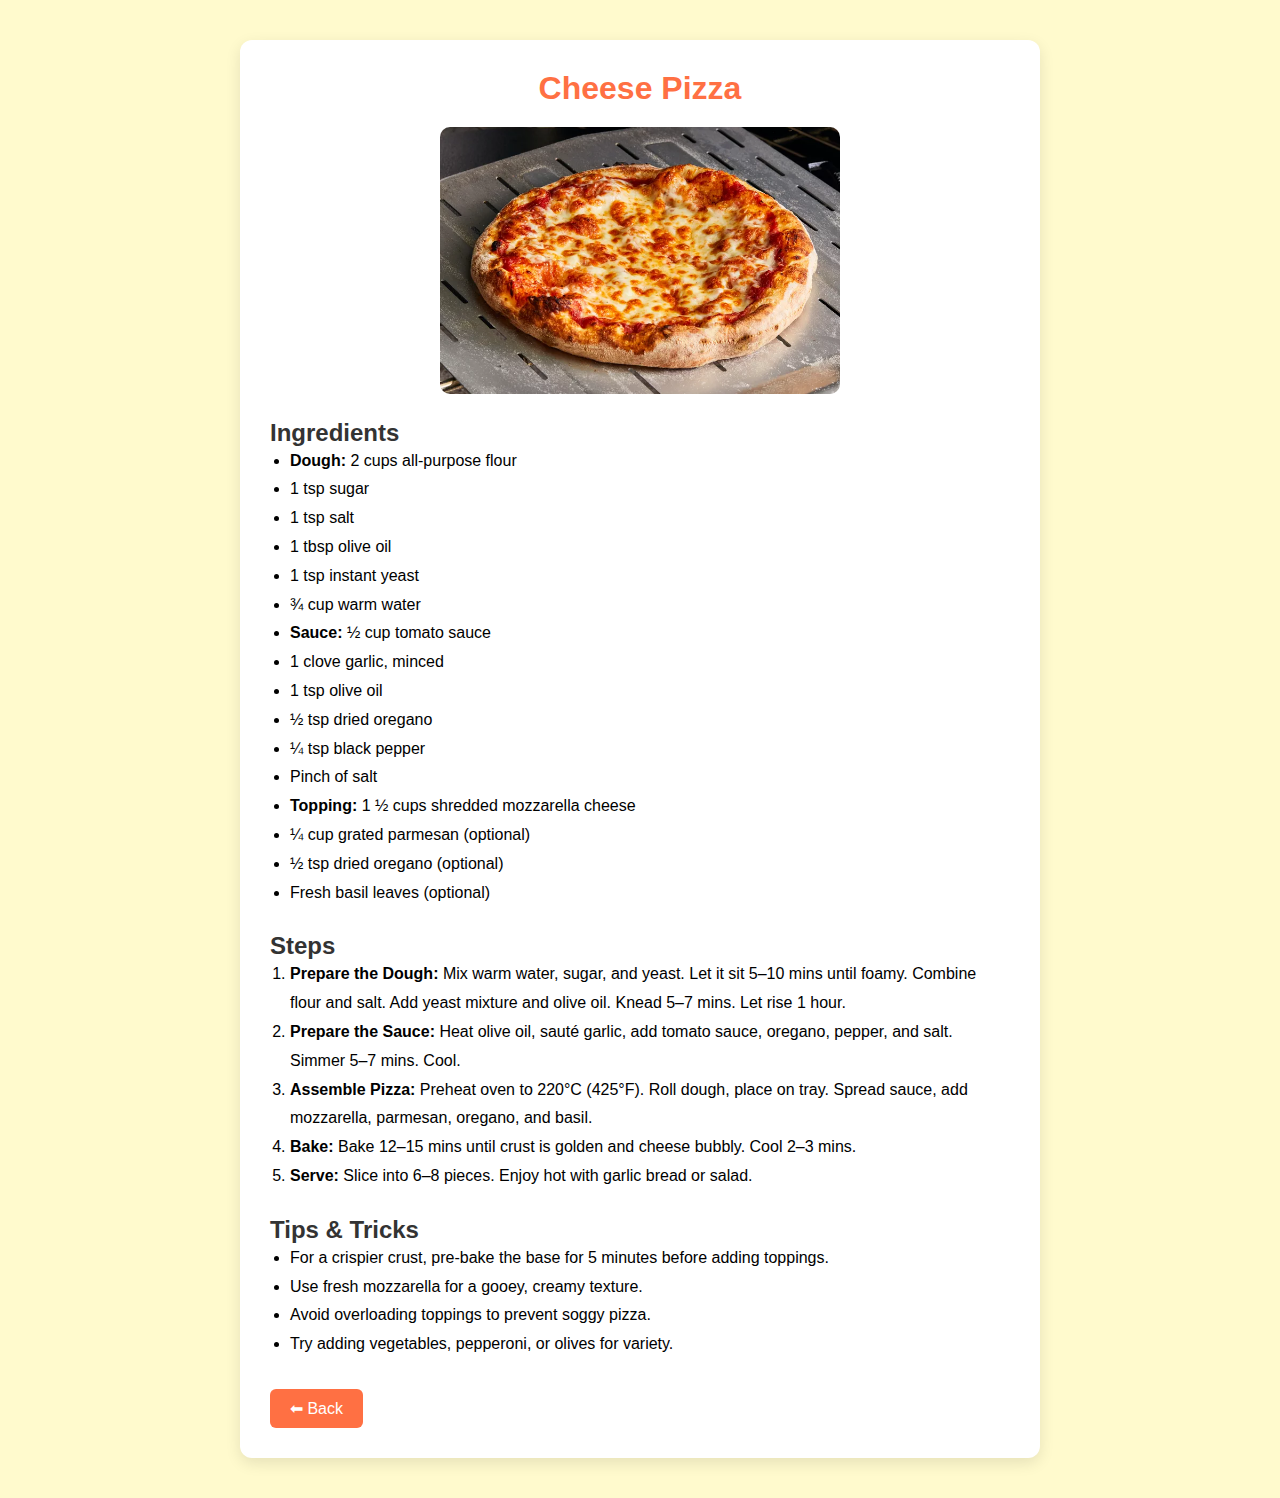
<file: recipes/pizza.html>
<!DOCTYPE html>
<html lang="en">

<head>
    <meta charset="UTF-8">
    <title>Cheese Pizza Recipe</title>
    <link rel="stylesheet" href="../css/style.css">
    <link rel="stylesheet" href="../css/recipe.css">
</head>

<body>

    <div class="recipe-page">

       
        <h1>Cheese Pizza</h1>

       
        <img src="../img/cheese pizza.jpg" alt="Cheese Pizza">

       
        <h2>Ingredients</h2>
        <ul>
            <li><strong>Dough:</strong> 2 cups all-purpose flour</li>
            <li>1 tsp sugar</li>
            <li>1 tsp salt</li>
            <li>1 tbsp olive oil</li>
            <li>1 tsp instant yeast</li>
            <li>¾ cup warm water</li>
            <li><strong>Sauce:</strong> ½ cup tomato sauce</li>
            <li>1 clove garlic, minced</li>
            <li>1 tsp olive oil</li>
            <li>½ tsp dried oregano</li>
            <li>¼ tsp black pepper</li>
            <li>Pinch of salt</li>
            <li><strong>Topping:</strong> 1 ½ cups shredded mozzarella cheese</li>
            <li>¼ cup grated parmesan (optional)</li>
            <li>½ tsp dried oregano (optional)</li>
            <li>Fresh basil leaves (optional)</li>
        </ul>

        
        <h2>Steps</h2>
        <ol>
            <li><strong>Prepare the Dough:</strong> Mix warm water, sugar, and yeast. Let it sit 5–10 mins until foamy.
                Combine flour and salt. Add yeast mixture and olive oil. Knead 5–7 mins. Let rise 1 hour.</li>
            <li><strong>Prepare the Sauce:</strong> Heat olive oil, sauté garlic, add tomato sauce, oregano, pepper, and
                salt. Simmer 5–7 mins. Cool.</li>
            <li><strong>Assemble Pizza:</strong> Preheat oven to 220°C (425°F). Roll dough, place on tray. Spread sauce,
                add mozzarella, parmesan, oregano, and basil.</li>
            <li><strong>Bake:</strong> Bake 12–15 mins until crust is golden and cheese bubbly. Cool 2–3 mins.</li>
            <li><strong>Serve:</strong> Slice into 6–8 pieces. Enjoy hot with garlic bread or salad.</li>
        </ol>

        <h2>Tips & Tricks</h2>
        <ul>
            <li>For a crispier crust, pre-bake the base for 5 minutes before adding toppings.</li>
            <li>Use fresh mozzarella for a gooey, creamy texture.</li>
            <li>Avoid overloading toppings to prevent soggy pizza.</li>
            <li>Try adding vegetables, pepperoni, or olives for variety.</li>
        </ul>

        <a href="../index.html" class="back-btn">⬅ Back</a>

    </div>

</body>

</html>
</file>
<file: css/style.css>
*{
    margin: 0;
    padding: 0;
    box-sizing: border-box;
    font-family: Arial, Helvetica, sans-serif;
}
body{
    width: 100%;
    min-height: 100vh;
    background-color: rgb(207, 209, 202);
}
header{
        background: linear-gradient(to right, #ff7043, #ffab91);
        height: 80px;
        width: 100%;
        color: white;
        display: flex;
        align-items: center;

}

.container{
    width: 90%;
    margin: 0 auto;
    display: flex;
    align-items: center;
    justify-content: space-between;
}
.logo{
    font-size: 45px;
    color: rgb(61, 53, 61);
}
nav ul {
    list-style: none;
    display: flex;
    
    gap: 25px;

}
nav ul li a {
    text-decoration: none;
    color: white;
    font-size: 20px;
    font-weight: 500;
    transition: 0.3s ease;
}

nav ul li a:hover {
    color: #3d353d;
    border-bottom: 2px solid #3d353d;
    padding-bottom: 5px;
}   
.hero {
    position: relative;
    width: 100%;
    height: 600px;
    background-image: url(../img/hero.png);
    background-size: cover;
    background-position: center;
    color: black;
    text-align: center;
    padding: 140px 0;
    

}
.hero h1{
    font-size: 70px;
    margin-bottom: 20px;
    
}
.hero p{
    font-size: 40px;
    font-weight: bolder;
    color: rgb(223, 101, 101);
    margin-bottom: 20px;

}

.search-box input{
    width: 65%;
    padding: 20px;
    outline: none;
    border: 0;
    border-radius: 5px 0 0 5px;
 }
.search-box button {
    
     padding: 20px;
     outline: none;
     border: 0;
     border-radius: 5px 5px 5px 5px;
     cursor: pointer;
     color: black;
 }
 .search-box button:hover {
     background-color: #ff7043;
     color: white;
 }
.hero::before {
    content: "";
    position: absolute;
    top: 0;
    left: 0;
    width: 100%;
    height: 100%;
    background: rgba(0, 0, 0, 0.4);
   
}
.hero-section {
    position: relative;
    z-index: 1;
    color: white;
    text-align: center;
}
.hero-buttons {
    margin-top: 20px;
}
.search-box {
    max-width: 550px;
    margin: 15px auto;
    display: flex;
    justify-content: center;
}

.search-box input {
    width: 400px;
    padding: 20px;
    outline: none;
    border: 0;
    border-radius: 5px 0 0 5px;
    transition: 0.4s ease;
}
.search-box.small input {
    width: 250px;
}
.btn {
    padding: 12px 25px;
    text-decoration: none;
    border-radius: 25px;
    margin: 5px;
    transition: all 0.3s ease;
    font-weight: bold;
}


.btn.primary {
    background: #ff7043;
    color: white;
}
.btn:hover {
    background: #ff7043;
    color: white;
    transform: scale(1.08);
    box-shadow: 0 0 15px rgba(255, 112, 67, 0.7);
    
}
.recipes {
    padding: 60px 5%;
    background: #f9f9f9;
    text-align: center;
}

.recipes h2 {
    font-size: 40px;
    margin-bottom: 40px;
    color: #333;
}

    
.recipe-container {
    display: grid;
    grid-template-columns: repeat(auto-fit, minmax(250px, 1fr));
    gap: 25px;
}


.recipe-card {
    background: white;
    border-radius: 15px;
    overflow: hidden;
    box-shadow: 0 5px 15px rgba(0, 0, 0, 0.1);
    transition: 0.3s;
}

.recipe-card:hover {
    transform: translateY(-10px);
    box-shadow: 0 10px 25px rgba(0, 0, 0, 0.2);
}


.recipe-card img {
    width: 100%;
    height: 180px;
    object-fit: cover;
}


.recipe-card h3 {
    font-size: 22px;
    margin: 15px 0 5px;
}

.recipe-card p {
    font-size: 15px;
    padding: 0 15px;
    color: #666;
}


.recipe-card .btn {
    margin: 15px 0 20px;
    display: inline-block;
}

.about {
    
    padding: 80px 5%;
    background: white;
    text-align: center;
    background: linear-gradient(to right, #fff3e0, #ffe0b2);
}

.about h2 {
    margin-right: 55px;
    padding: 10px;
    font-size: 40px;
    margin-bottom: 25px;
    color: #ff7043;
}

.about p {
    max-width: 800px;
    margin: 15px auto;
    font-size: 18px;
    line-height: 1.8;
    color: #555;
}
.contact {
    
    padding: 80px 5%;
    background: #f9f9f9;
    text-align: center;
}

.contact h2 {
    margin-right: 55px;
    font-size: 40px;
    margin-bottom: 30px;
    color: #ff7043;
}

.contact-info {
    font-size: 18px;
    color: #444;
    margin-bottom: 12px;
    font-weight: bold;
}


.contact-form {
    max-width: 600px;
    margin: 30px auto 0;
    display: flex;
    flex-direction: column;
    gap: 15px;
}

.contact-form input,
.contact-form textarea {
    padding: 15px;
    border-radius: 8px;
    border: 1px solid #ccc;
    font-size: 16px;
    outline: none;
    transition: 0.3s;
}



.contact-form textarea {
    min-height: 120px;
    resize: none;
}

.contact-form button {
    padding: 15px;
    border: none;
    border-radius: 25px;
    background: #ff7043;
    color: white;
    font-size: 16px;
    font-weight: bold;
    cursor: pointer;
    transition: 0.3s;
}

.contact-form button:hover {
    background: #e64a19;
    transform: scale(1.05);
}
.popup {
    position: fixed;
    top: 0;
    left: 0;
    width: 100%;
    height: 100%;
    display: none;
    
    background: rgba(0, 0, 0, 0.5);
    z-index: 1000;
    justify-content: center;
    align-items: center;
}

.popup-content {
    background: #ff7043;
    
    padding: 30px 40px;
    border-radius: 15px;
    text-align: center;
    color: white;
    max-width: 400px;
    width: 90%;
    box-shadow: 0 10px 25px rgba(0, 0, 0, 0.3);
    animation: popupFade 0.4s ease;
}


.close-btn {
    position: absolute;
    top: 15px;
    right: 20px;
    font-size: 28px;
    font-weight: bold;
    cursor: pointer;
}


@keyframes popupFade {
    from {
        transform: scale(0.8);
        opacity: 0;
    }

    to {
        transform: scale(1);
        opacity: 1;
    }
}
</file>
<file: css/recipe.css>
body {
    background: #fffacd;
}


.recipe-page {
    max-width: 800px;
    margin: 40px auto;
    background: white;
    padding: 30px;
    border-radius: 12px;
    box-shadow: 0 5px 15px rgba(0, 0, 0, 0.1);
}


.recipe-page h1 {
    text-align: center;
    color: #ff7043;
    margin-bottom: 20px;
}

.recipe-page img {
    display: block;
    margin: 0 auto;
    width: 100%;
    max-width: 400px;
    border-radius: 10px;
}


.recipe-page h2 {
    margin-top: 25px;
    color: #333;
}


.recipe-page ul,
.recipe-page ol {
    margin-left: 20px;
    line-height: 1.8;
}


.back-btn {
    display: inline-block;
    margin-top: 30px;
    padding: 10px 20px;
    background: #ff7043;
    color: white;
    text-decoration: none;
    border-radius: 6px;
}

.back-btn:hover {
    background: #e65c30;
}
</file>
